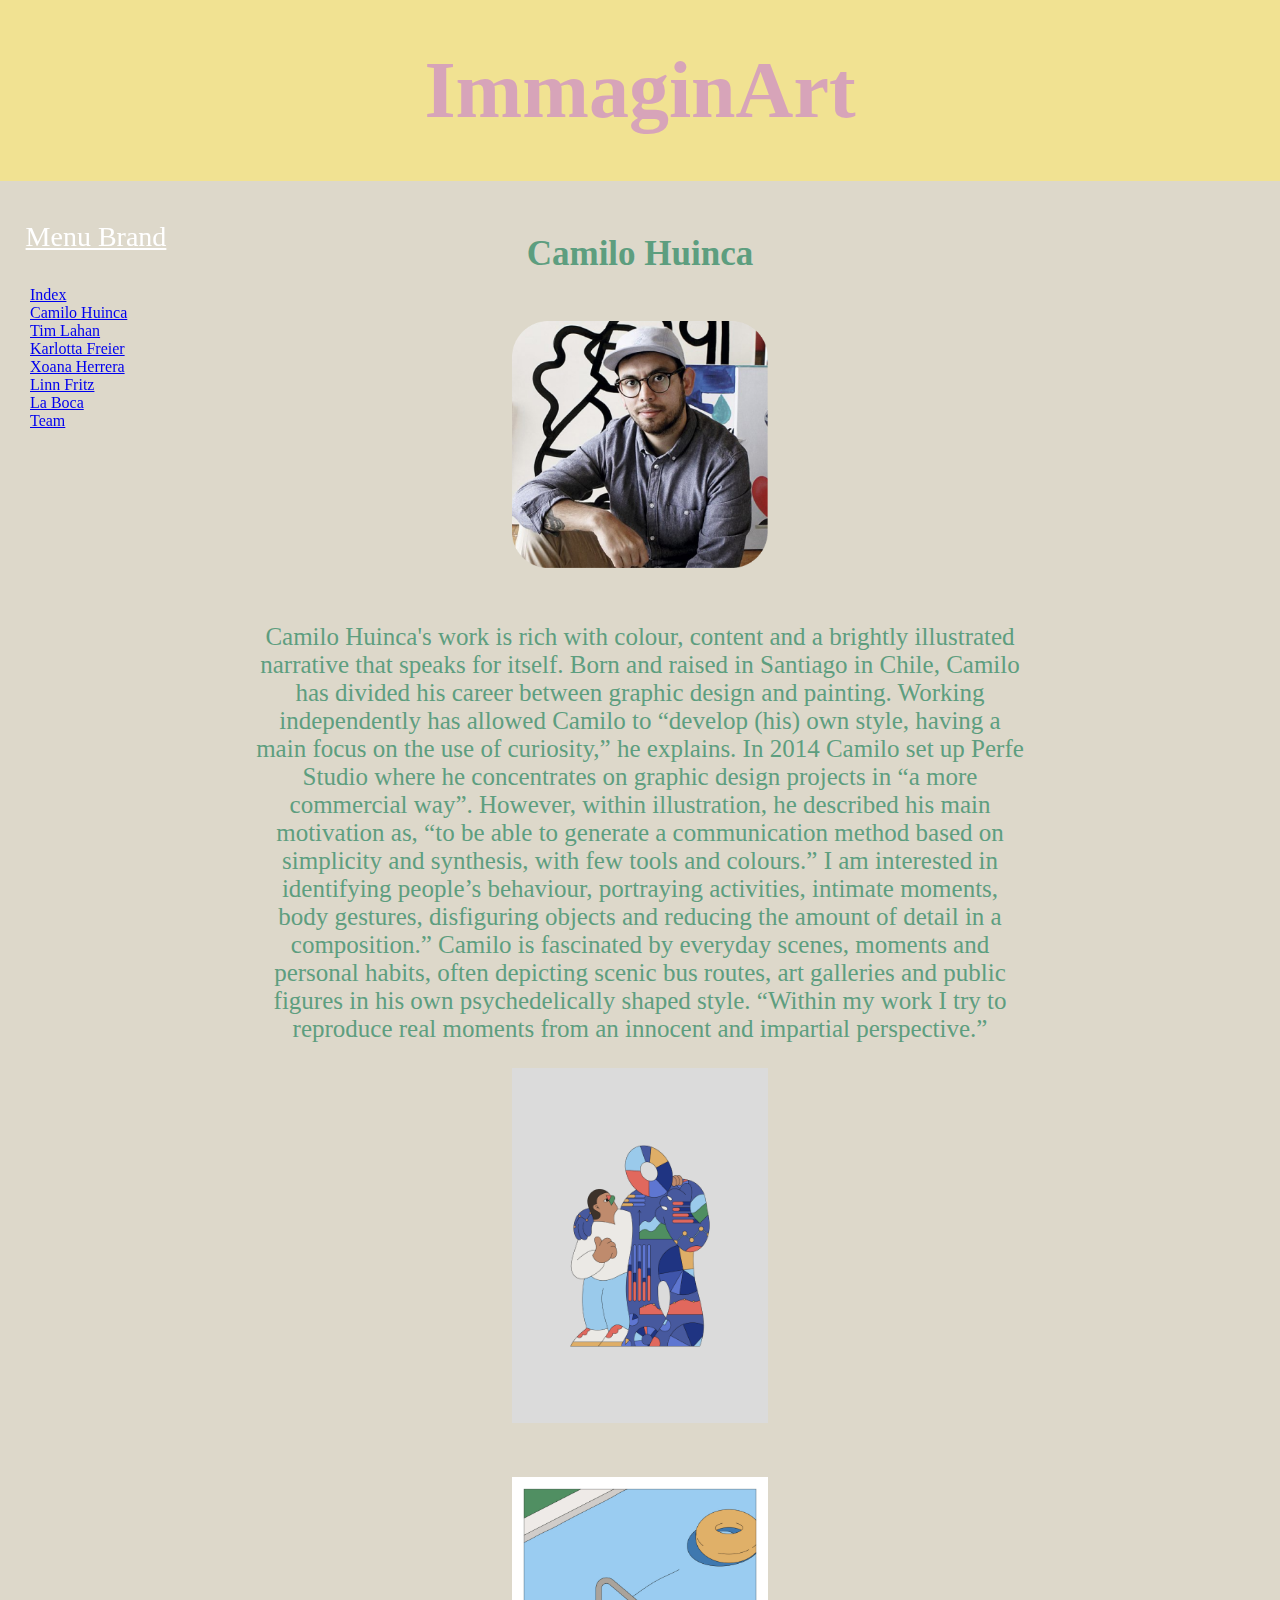
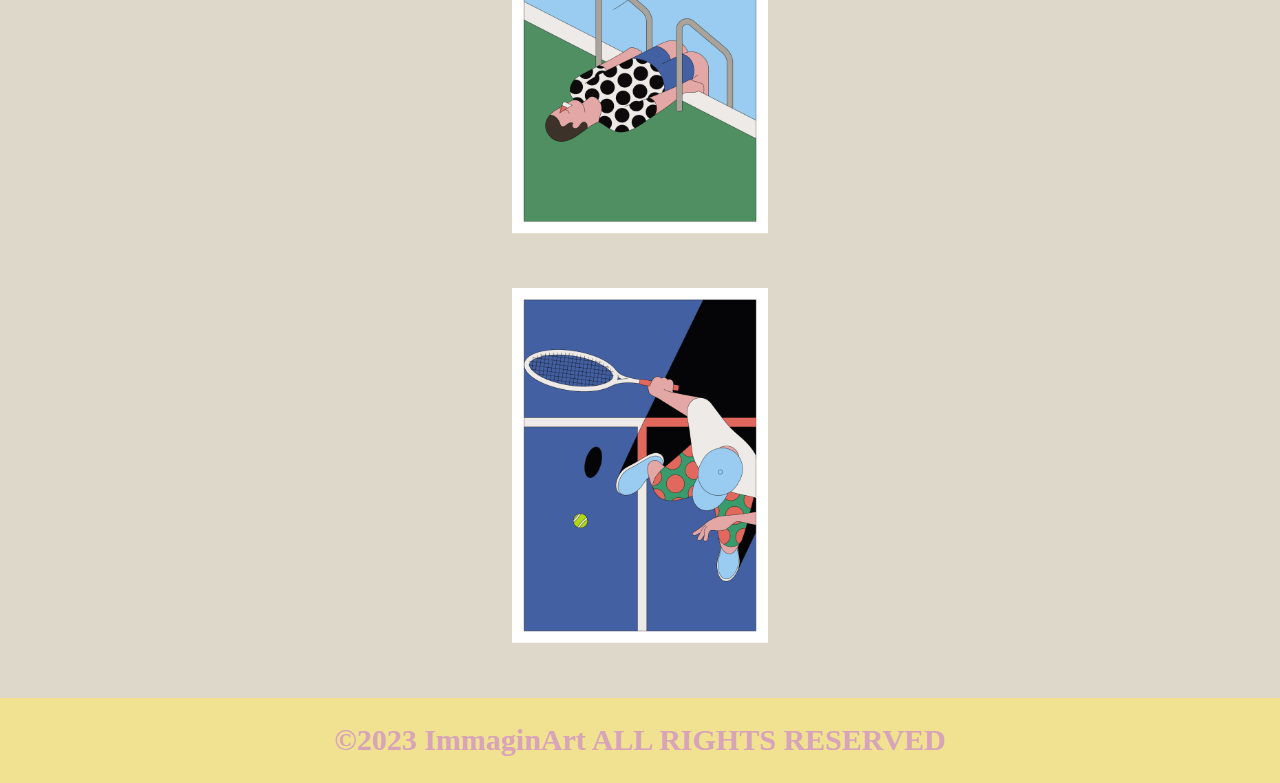
<file: html/camilo_huinca.html>
<!DOCTYPE html>
<html lang="en">
<head>
    <meta charset="UTF-8">
    <meta name="viewport" content="width=device-width, initial-scale=1.0">
    <title>Document</title>
    <link rel="stylesheet" href="../css/illustratori.css">
</head>
<header>
    <h1>ImmaginArt</h1>
</header>
<body>
    <main>
        <h4>Camilo Huinca</h4>
        <img src="../Immagini/huinca 1.png" alt="">
        <nav>
            <a class="navbar-brand" href="#">
                Menu Brand
            </a>
            
            <ul class="nav-list">
                <li class="nav-item">
                    <a class="nav-link" href="../index.html">
                        Index
                    </a>
                </li>
                <li class="nav-item">
                    <a class="nav-link" href="../html/camilo_huinca.html">Camilo Huinca</a>
                </li>
                <li class="nav-item">
                    <a class="nav-link" href="../html/tim_lahan.html">Tim Lahan</a>
                </li>
                <li class="nav-item">
                    <a class="nav-link" href="../html/karlotta_freier.html">Karlotta Freier</a>
                </li>
                <li class="nav-item">
                    <a class="nav-link" href="../html/xoana_herrera.html">Xoana Herrera</a>
                </li>
                <li class="nav-item">
                    <a class="nav-link" href="../html/linn_fritz.html">Linn Fritz</a>
                </li>
                <li class="nav-item">
                    <a class="nav-link" href="../html/la_boca.html">La Boca</a>
                </li>
                <li class="nav-item">
                    <a class="nav-link" href="../html/team.html">Team</a>
                </li>
            </ul>
        </nav>
        <p>Camilo Huinca's work is rich with colour, content and a brightly illustrated narrative that speaks for itself. Born and raised in Santiago in Chile, Camilo has divided his career between graphic design and painting. Working independently has allowed Camilo to “develop (his) own style, having a main focus on the use of curiosity,” he explains. In 2014 Camilo set up Perfe Studio where he concentrates on graphic design projects in “a more commercial way”. However, within illustration, he described his main motivation as, “to be able to generate a communication method based on simplicity and synthesis, with few tools and colours.”  I am interested in identifying people’s behaviour, portraying activities, intimate moments, body gestures, disfiguring objects and reducing the amount of detail in a composition.” Camilo is fascinated by everyday scenes, moments and personal habits, often depicting scenic bus routes, art galleries and public figures in his own psychedelically shaped style. “Within my work I try to reproduce real moments from an innocent and impartial perspective.”</p>
        <img src="../Immagini/4 1.png" alt="">
        <p></p>
        <img src="../Immagini/1 1.png" alt="">
        <p></p>
        <img src="../Immagini/2 1.png" alt="">
    </main>
    <footer>
        <h2>©2023 ImmaginArt   ALL RIGHTS RESERVED</h2>
    </footer>
</body>
</html>
</file>
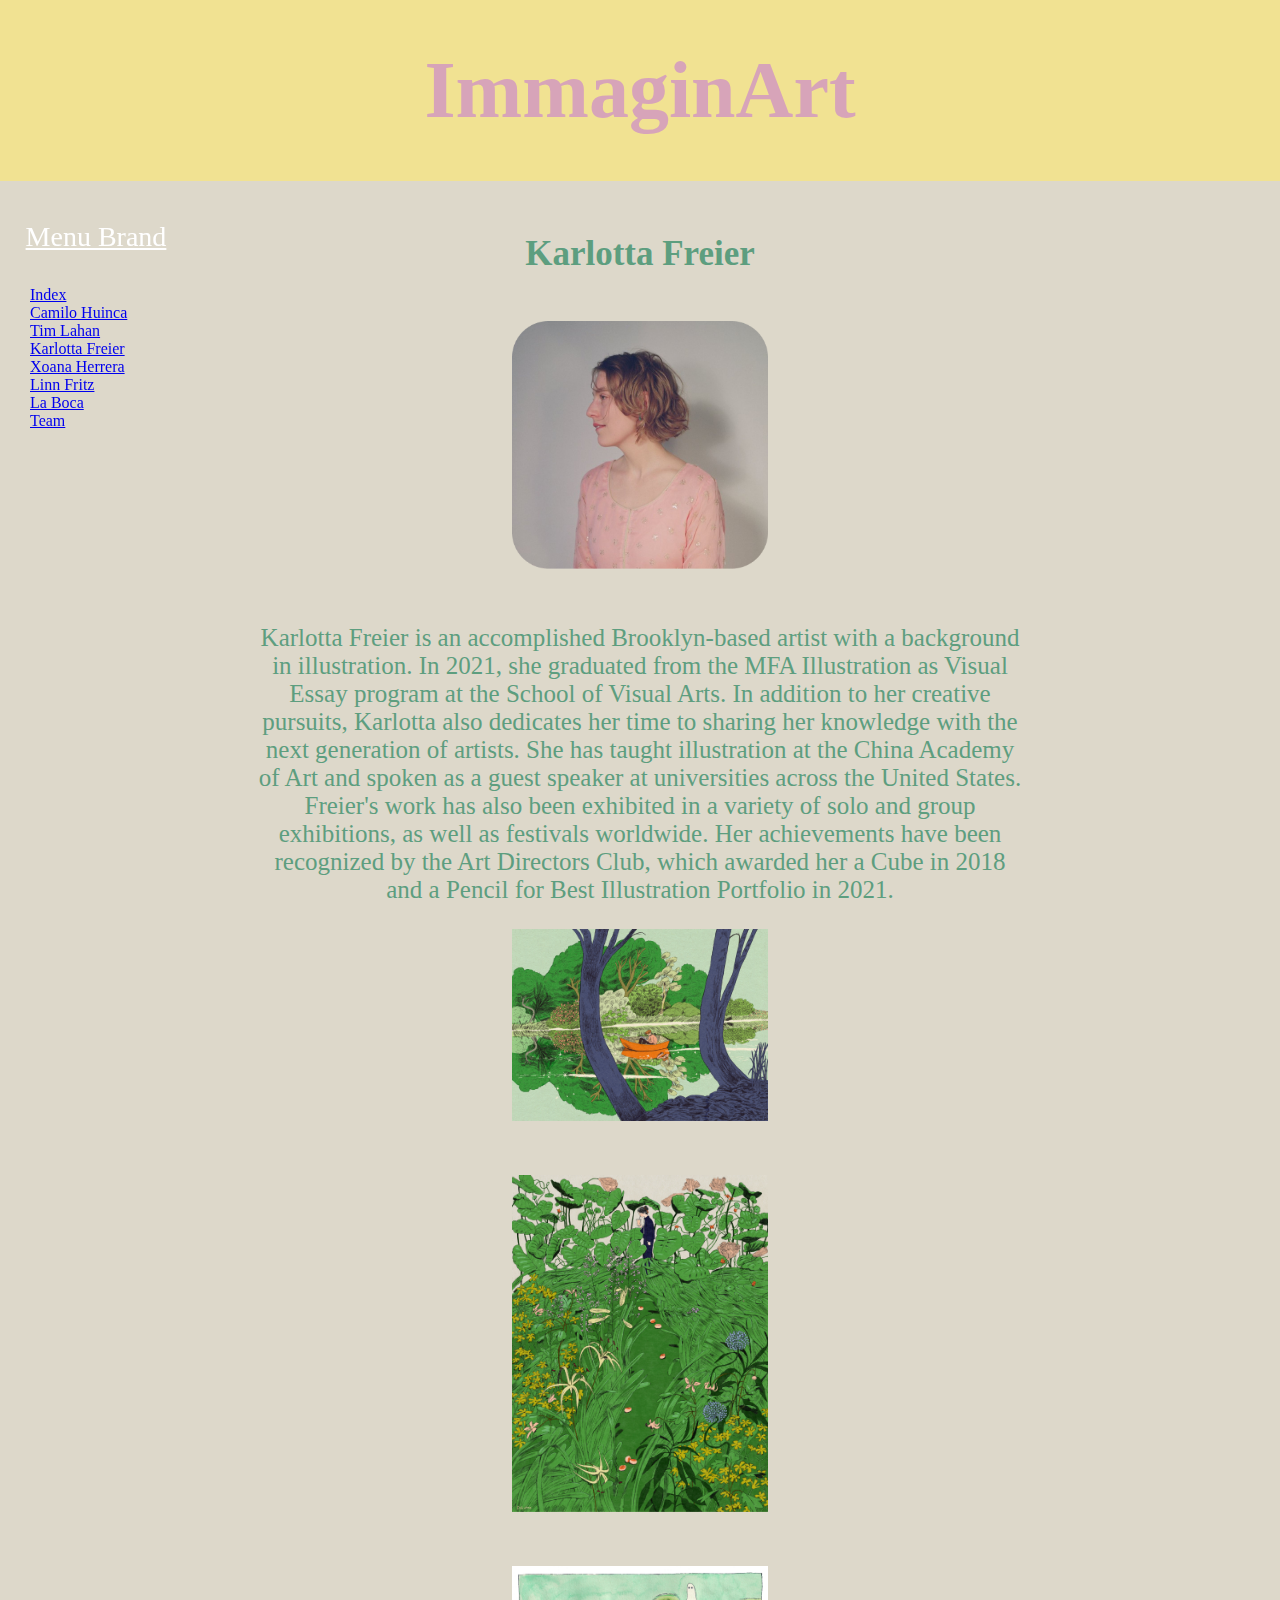
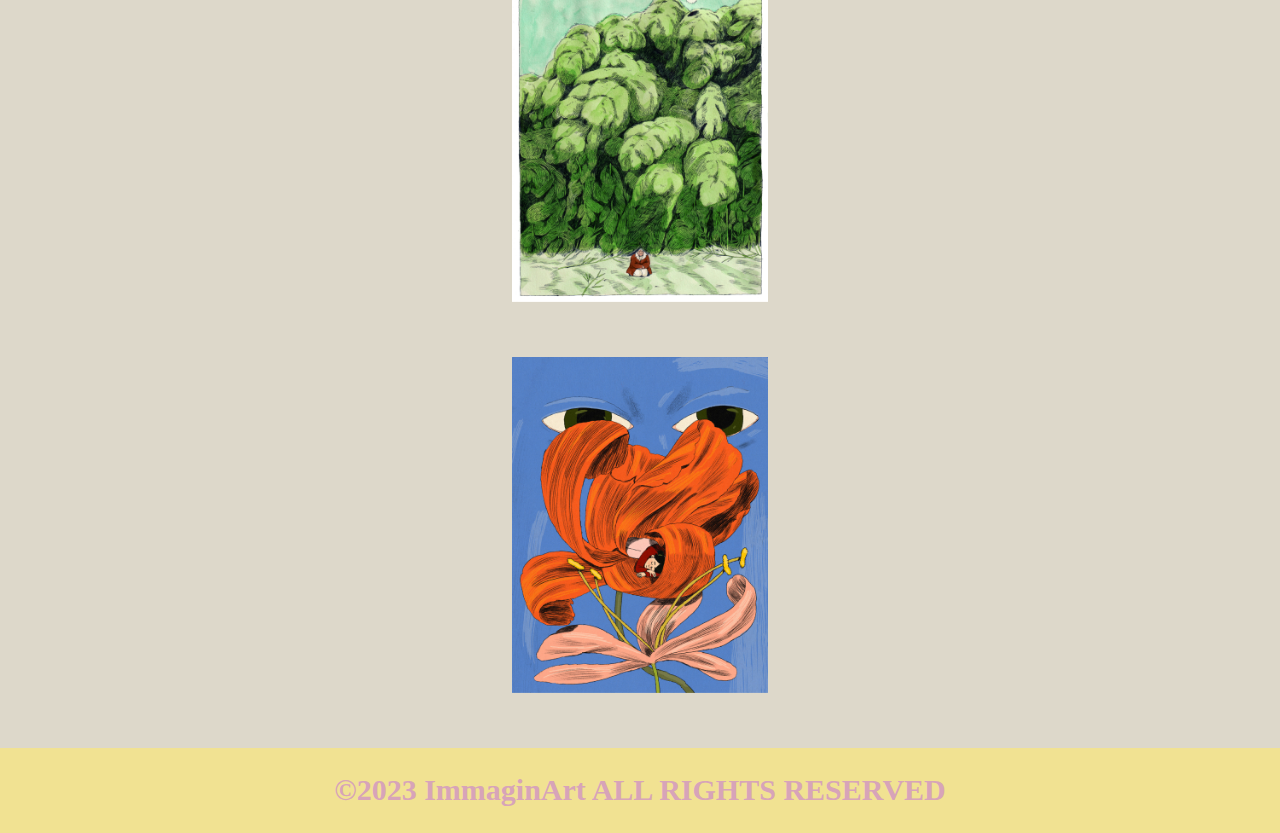
<file: html/karlotta_freier.html>
<!DOCTYPE html>
<html lang="en">
<head>
    <meta charset="UTF-8">
    <meta name="viewport" content="width=device-width, initial-scale=1.0">
    <title>Document</title>
    <link rel="stylesheet" href="../css/illustratori.css">
</head>
<header>
    <h1>ImmaginArt</h1>
</header>
<body>
    <main>
        <h4>Karlotta Freier</h4>
        <img src="../Immagini/freier 1.png" alt="">
        <nav>
            <a class="navbar-brand" href="#">
                Menu Brand
            </a>
            
            <ul class="nav-list">
                <li class="nav-item">
                    <a class="nav-link" href="../index.html">
                        Index
                    </a>
                </li>
                <li class="nav-item">
                    <a class="nav-link" href="../html/camilo_huinca.html">Camilo Huinca</a>
                </li>
                <li class="nav-item">
                    <a class="nav-link" href="../html/tim_lahan.html">Tim Lahan</a>
                </li>
                <li class="nav-item">
                    <a class="nav-link" href="../html/karlotta_freier.html">Karlotta Freier</a>
                </li>
                <li class="nav-item">
                    <a class="nav-link" href="../html/xoana_herrera.html">Xoana Herrera</a>
                </li>
                <li class="nav-item">
                    <a class="nav-link" href="../html/linn_fritz.html">Linn Fritz</a>
                </li>
                <li class="nav-item">
                    <a class="nav-link" href="../html/la_boca.html">La Boca</a>
                </li>
                <li class="nav-item">
                    <a class="nav-link" href="../html/team.html">Team</a>
                </li>
            </ul>
        </nav>
        <p>Karlotta Freier is an accomplished Brooklyn-based artist with a background in illustration. In 2021, she graduated from the MFA Illustration as Visual Essay program at the School of Visual Arts. In addition to her creative pursuits, Karlotta also dedicates her time to sharing her knowledge with the next generation of artists.
            She has taught illustration at the China Academy of Art and spoken as a guest speaker at universities across the United States. Freier's work has also been exhibited in a variety of solo and group exhibitions, as well as festivals worldwide. Her achievements have been recognized by the Art Directors Club, which awarded her a Cube in 2018 and a Pencil for Best Illustration Portfolio in 2021. </p>
        <img src="../Immagini/AP_Karlotta_Freier_Nytimes1_2x 1.png" alt="">
        <p></p>
        <img src="../Immagini/2 3.png" alt="">
        <p></p>
        <img src="../Immagini/4 3.png" alt="">
        <p></p>
        <img src="../Immagini/1 3.png" alt="">
        <p></p>
    </main>
    <footer>
        <h2>©2023 ImmaginArt   ALL RIGHTS RESERVED</h2>
    </footer>
</body>
</html>
</file>
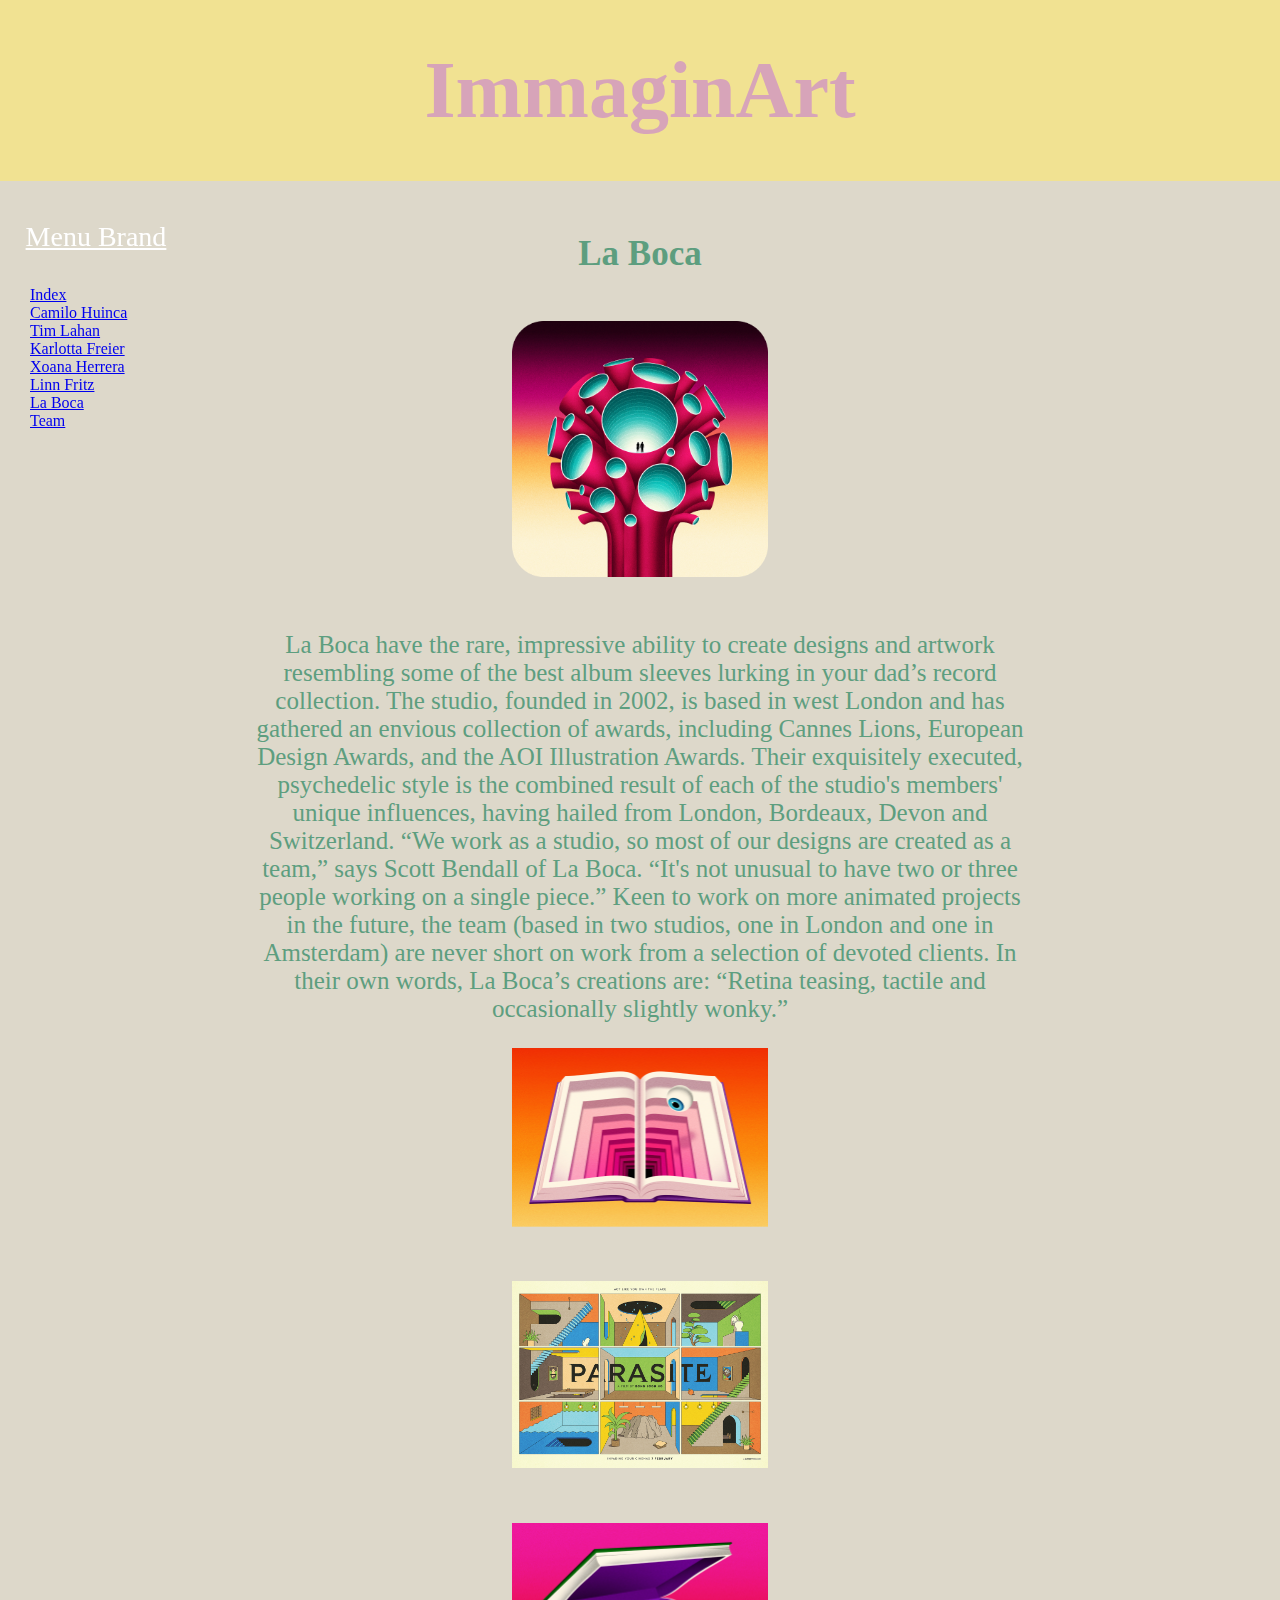
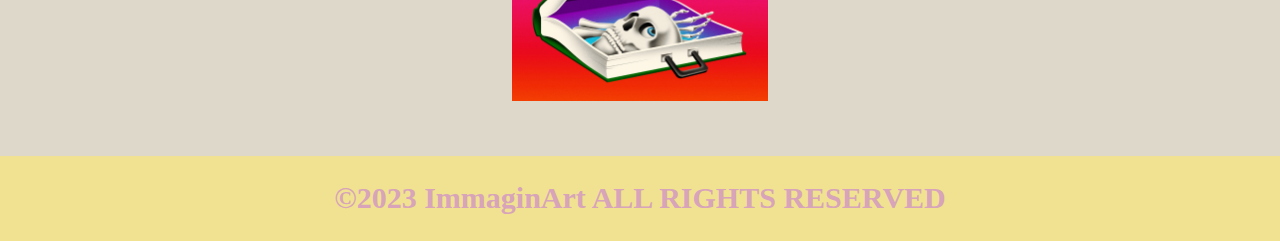
<file: html/la_boca.html>
<!DOCTYPE html>
<html lang="en">
<head>
    <meta charset="UTF-8">
    <meta name="viewport" content="width=device-width, initial-scale=1.0">
    <title>Document</title>
    <link rel="stylesheet" href="../css/illustratori.css">
</head>
<header>
    <h1>ImmaginArt</h1>
</header>
<body>
    <main>
        <h4>La Boca</h4>
        <img src="../Immagini/AP_La_Boca_DNA_main_2x.png" alt="">
        <nav>
            <a class="navbar-brand" href="#">
                Menu Brand
            </a>
            
            <ul class="nav-list">
                <li class="nav-item">
                    <a class="nav-link" href="../index.html">
                        Index
                    </a>
                </li>
                <li class="nav-item">
                    <a class="nav-link" href="../html/camilo_huinca.html">Camilo Huinca</a>
                </li>
                <li class="nav-item">
                    <a class="nav-link" href="../html/tim_lahan.html">Tim Lahan</a>
                </li>
                <li class="nav-item">
                    <a class="nav-link" href="../html/karlotta_freier.html">Karlotta Freier</a>
                </li>
                <li class="nav-item">
                    <a class="nav-link" href="../html/xoana_herrera.html">Xoana Herrera</a>
                </li>
                <li class="nav-item">
                    <a class="nav-link" href="../html/linn_fritz.html">Linn Fritz</a>
                </li>
                <li class="nav-item">
                    <a class="nav-link" href="../html/la_boca.html">La Boca</a>
                </li>
                <li class="nav-item">
                    <a class="nav-link" href="../html/team.html">Team</a>
                </li>
            </ul>
        </nav>
        <p>La Boca have the rare, impressive ability to create designs and artwork resembling some of the best album sleeves lurking in your dad’s record collection. The studio, founded in 2002, is based in west London and has gathered an envious collection of awards, including Cannes Lions, European Design Awards, and the AOI Illustration Awards. Their exquisitely executed, psychedelic style is the combined result of each of the studio's members' unique influences, having hailed from London, Bordeaux, Devon and Switzerland. “We work as a studio, so most of our designs are created as a team,” says Scott Bendall of La Boca. “It's not unusual to have two or three people working on a single piece.” Keen to work on more animated projects in the future, the team (based in two studios, one in London and one in Amsterdam) are never short on work from a selection of devoted clients. In their own words, La Boca’s creations are: “Retina teasing, tactile and occasionally slightly wonky.”
        </p>
        <img src="../Immagini/AP_La_Boca_NYT_THRILLER_2x 1.png" alt="">
        <p></p>
        <img src="../Immagini/AP_La_Boca_PARASITE_2x.png" alt="">
        <p></p>
        <img src="../Immagini/AP_La_Boca_NYT_CRIME_2x 1.png" alt="">
        <p></p>
    </main>
    <footer>
        <h2>©2023 ImmaginArt   ALL RIGHTS RESERVED</h2>
    </footer>
</body>
</html>
</file>
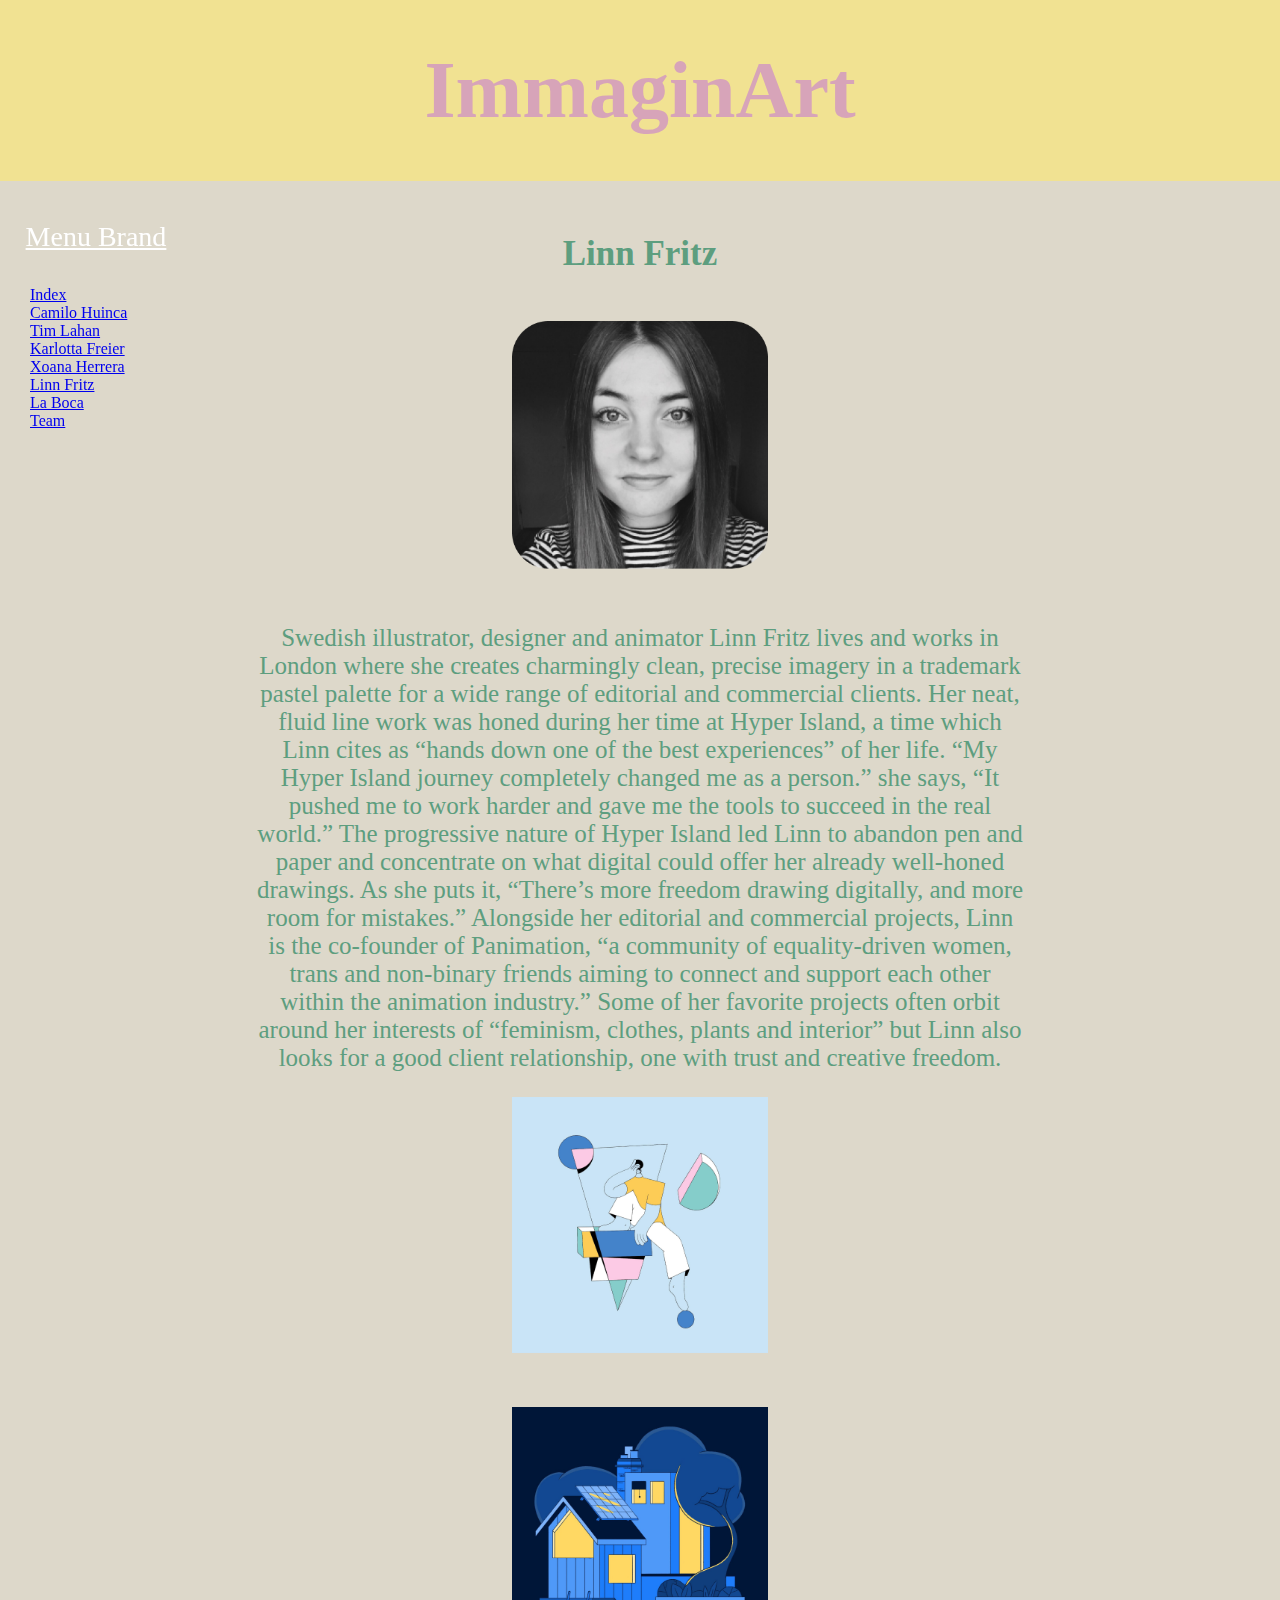
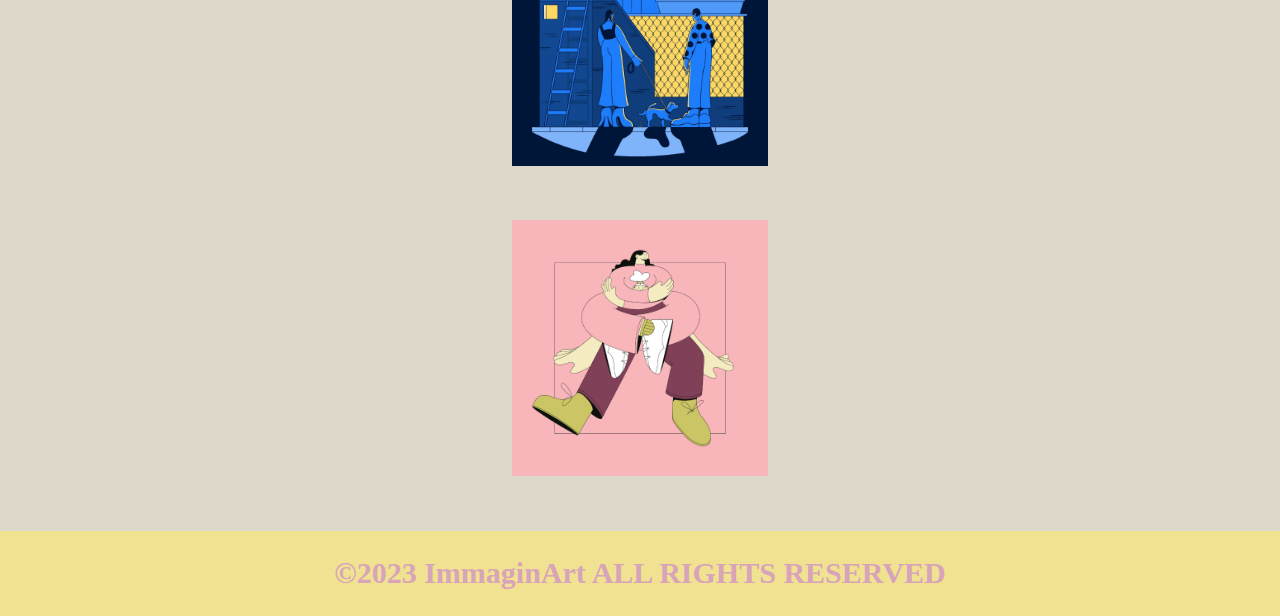
<file: html/linn_fritz.html>
<!DOCTYPE html>
<html lang="en">
<head>
    <meta charset="UTF-8">
    <meta name="viewport" content="width=device-width, initial-scale=1.0">
    <title>Document</title>
    <link rel="stylesheet" href="../css/illustratori.css">
</head>
<header>
    <h1>ImmaginArt</h1>
</header>
<body>
    <main>
        <h4>Linn Fritz</h4>
        <img src="../Immagini/fritz 1.png" alt="">
        <nav>
            <a class="navbar-brand" href="#">
                Menu Brand
            </a>
            
            <ul class="nav-list">
                <li class="nav-item">
                    <a class="nav-link" href="../index.html">
                        Index
                    </a>
                </li>
                <li class="nav-item">
                    <a class="nav-link" href="../html/camilo_huinca.html">Camilo Huinca</a>
                </li>
                <li class="nav-item">
                    <a class="nav-link" href="../html/tim_lahan.html">Tim Lahan</a>
                </li>
                <li class="nav-item">
                    <a class="nav-link" href="../html/karlotta_freier.html">Karlotta Freier</a>
                </li>
                <li class="nav-item">
                    <a class="nav-link" href="../html/xoana_herrera.html">Xoana Herrera</a>
                </li>
                <li class="nav-item">
                    <a class="nav-link" href="../html/linn_fritz.html">Linn Fritz</a>
                </li>
                <li class="nav-item">
                    <a class="nav-link" href="../html/la_boca.html">La Boca</a>
                </li>
                <li class="nav-item">
                    <a class="nav-link" href="../html/team.html">Team</a>
                </li>
            </ul>
        </nav>
        <p>Swedish illustrator, designer and animator Linn Fritz lives and works in London where she creates charmingly clean, precise imagery in a trademark pastel palette for a wide range of editorial and commercial clients. Her neat, fluid line work was honed during her time at Hyper Island, a time which Linn cites as “hands down one of the best experiences” of her life. “My Hyper Island journey completely changed me as a person.” she says, “It pushed me to work harder and gave me the tools to succeed in the real world.” The progressive nature of Hyper Island led Linn to abandon pen and paper and concentrate on what digital could offer her already well-honed drawings. As she puts it, “There’s more freedom drawing digitally, and more room for mistakes.” Alongside her editorial and commercial projects, Linn is the co-founder of Panimation, “a community of equality-driven women, trans and non-binary friends aiming to connect and support each other within the animation industry.” Some of her favorite projects often orbit around her interests of “feminism, clothes, plants and interior” but Linn also looks for a good client relationship, one with trust and creative freedom.</p>
        <img src="../Immagini/2 5.png" alt="">
        <p></p>
        <img src="../Immagini/AP_Linn_Fritz_Feeling-Blue_2x 1.png" alt="">
        <p></p>
        <img src="../Immagini/3 4.png" alt="">
        <p></p>
    </main>
    <footer>
        <h2>©2023 ImmaginArt   ALL RIGHTS RESERVED</h2>
    </footer>
</body>
</html>
</file>
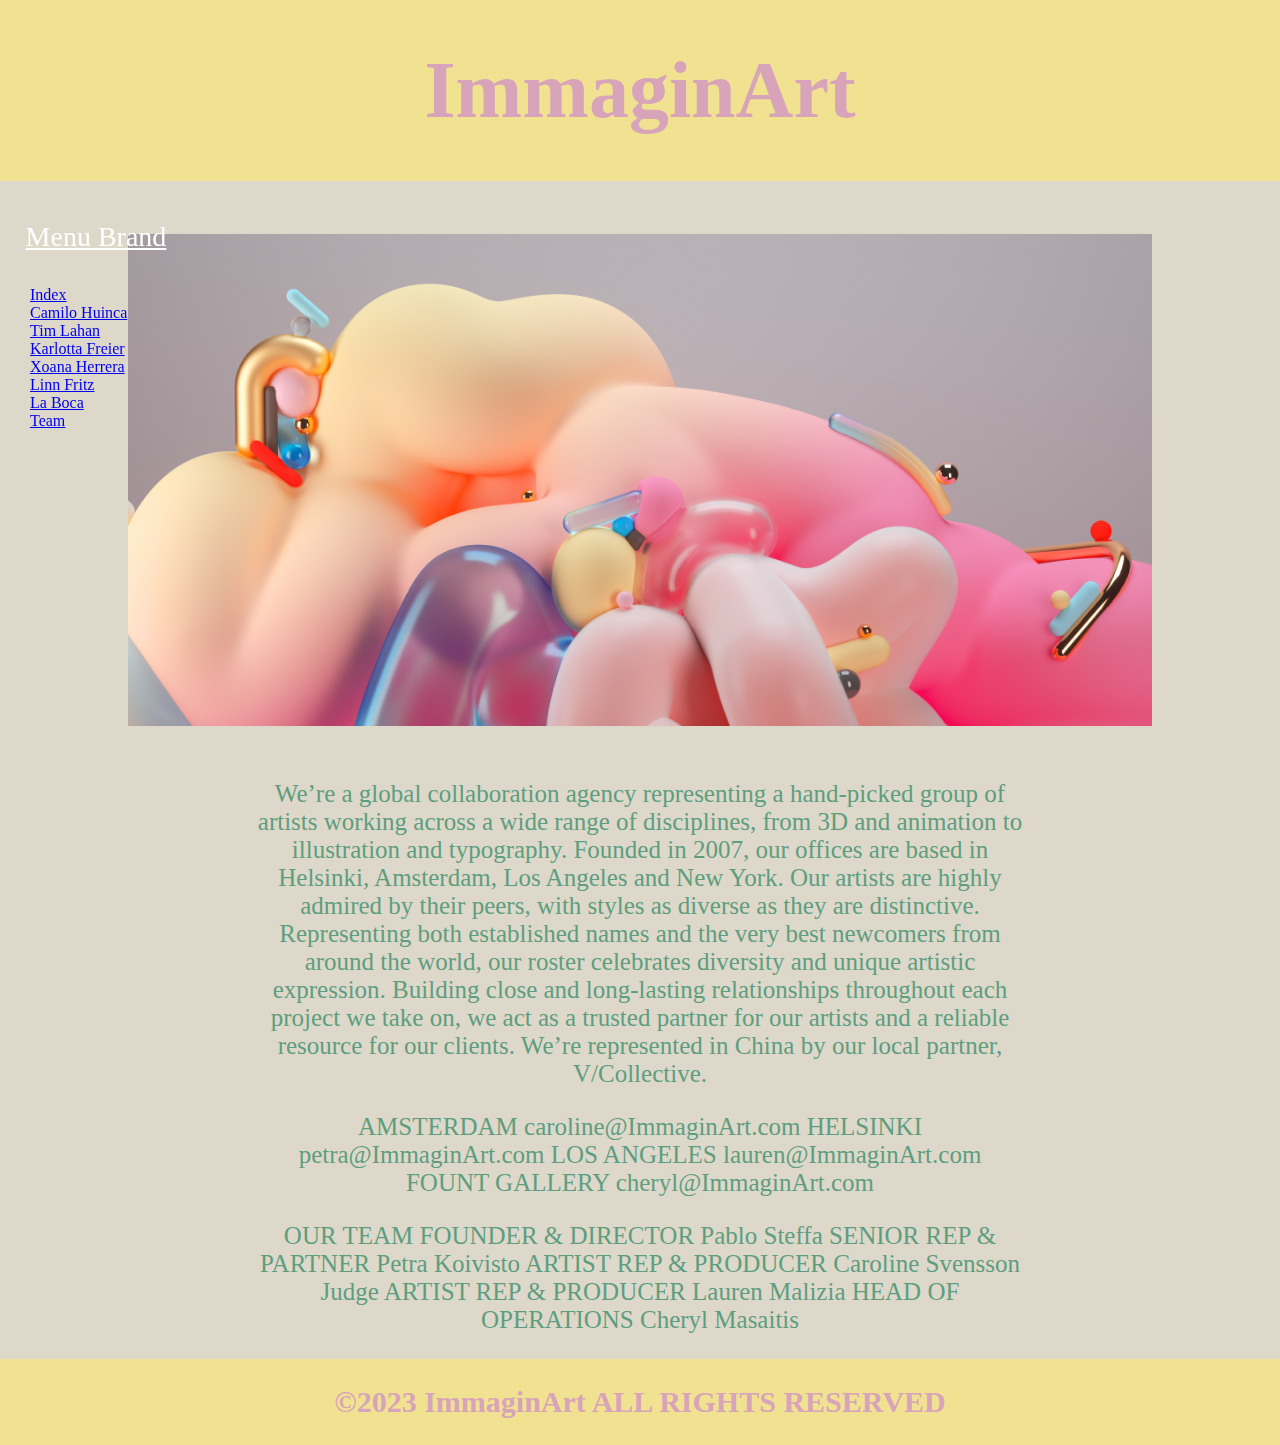
<file: html/team.html>
<!DOCTYPE html>
<html lang="en">
<head>
    <meta charset="UTF-8">
    <meta name="viewport" content="width=device-width, initial-scale=1.0">
    <title>Document</title>
    <link rel="stylesheet" href="../css/team.css">
</head>
<header>
    <h1>ImmaginArt</h1>
</header>
<body>
    <main>
        <nav>
            <a class="navbar-brand" href="#">
                Menu Brand
            </a>
            
            <ul class="nav-list">
                <li class="nav-item">
                    <a class="nav-link" href="../index.html">
                        Index
                    </a>
                </li>
                <li class="nav-item">
                    <a class="nav-link" href="../html/camilo_huinca.html">Camilo Huinca</a>
                </li>
                <li class="nav-item">
                    <a class="nav-link" href="../html/tim_lahan.html">Tim Lahan</a>
                </li>
                <li class="nav-item">
                    <a class="nav-link" href="../html/karlotta_freier.html">Karlotta Freier</a>
                </li>
                <li class="nav-item">
                    <a class="nav-link" href="../html/xoana_herrera.html">Xoana Herrera</a>
                </li>
                <li class="nav-item">
                    <a class="nav-link" href="../html/linn_fritz.html">Linn Fritz</a>
                </li>
                <li class="nav-item">
                    <a class="nav-link" href="../html/la_boca.html">La Boca</a>
                </li>
                <li class="nav-item">
                    <a class="nav-link" href="../html/team.html">Team</a>
                </li>
            </ul>
        </nav>
        <img src="../Immagini/image 1.png" alt="">
        <p>We’re a global collaboration agency representing a hand-picked group of artists working across a wide range of disciplines, from 3D and animation to illustration and typography. Founded in 2007, our offices are based in Helsinki, Amsterdam, Los Angeles and New York.

            Our artists are highly admired by their peers, with styles as diverse as they are distinctive. Representing both established names and the very best newcomers from around the world, our roster celebrates diversity and unique artistic expression.
            
            Building close and long-lasting relationships throughout each project we take on, we act as a trusted partner for our artists and a reliable resource for our clients.
            
            We’re represented in China by our local partner, V/Collective.</p>
        <p>AMSTERDAM
            caroline@ImmaginArt.com
            
            HELSINKI
            petra@ImmaginArt.com
            
            LOS ANGELES
            lauren@ImmaginArt.com
            
            FOUNT GALLERY
            cheryl@ImmaginArt.com
            
            
            </p>
        <p>OUR TEAM
            FOUNDER & DIRECTOR
            Pablo Steffa
            
            SENIOR REP & PARTNER
            Petra Koivisto
            
            ARTIST REP & PRODUCER
            Caroline Svensson Judge
            
            ARTIST REP & PRODUCER
            Lauren Malizia
            
            HEAD OF OPERATIONS
            Cheryl Masaitis</p>
    </main>
    <footer>
        <h2>©2023 ImmaginArt   ALL RIGHTS RESERVED</h2>
    </footer>
</body>
</html>
</file>
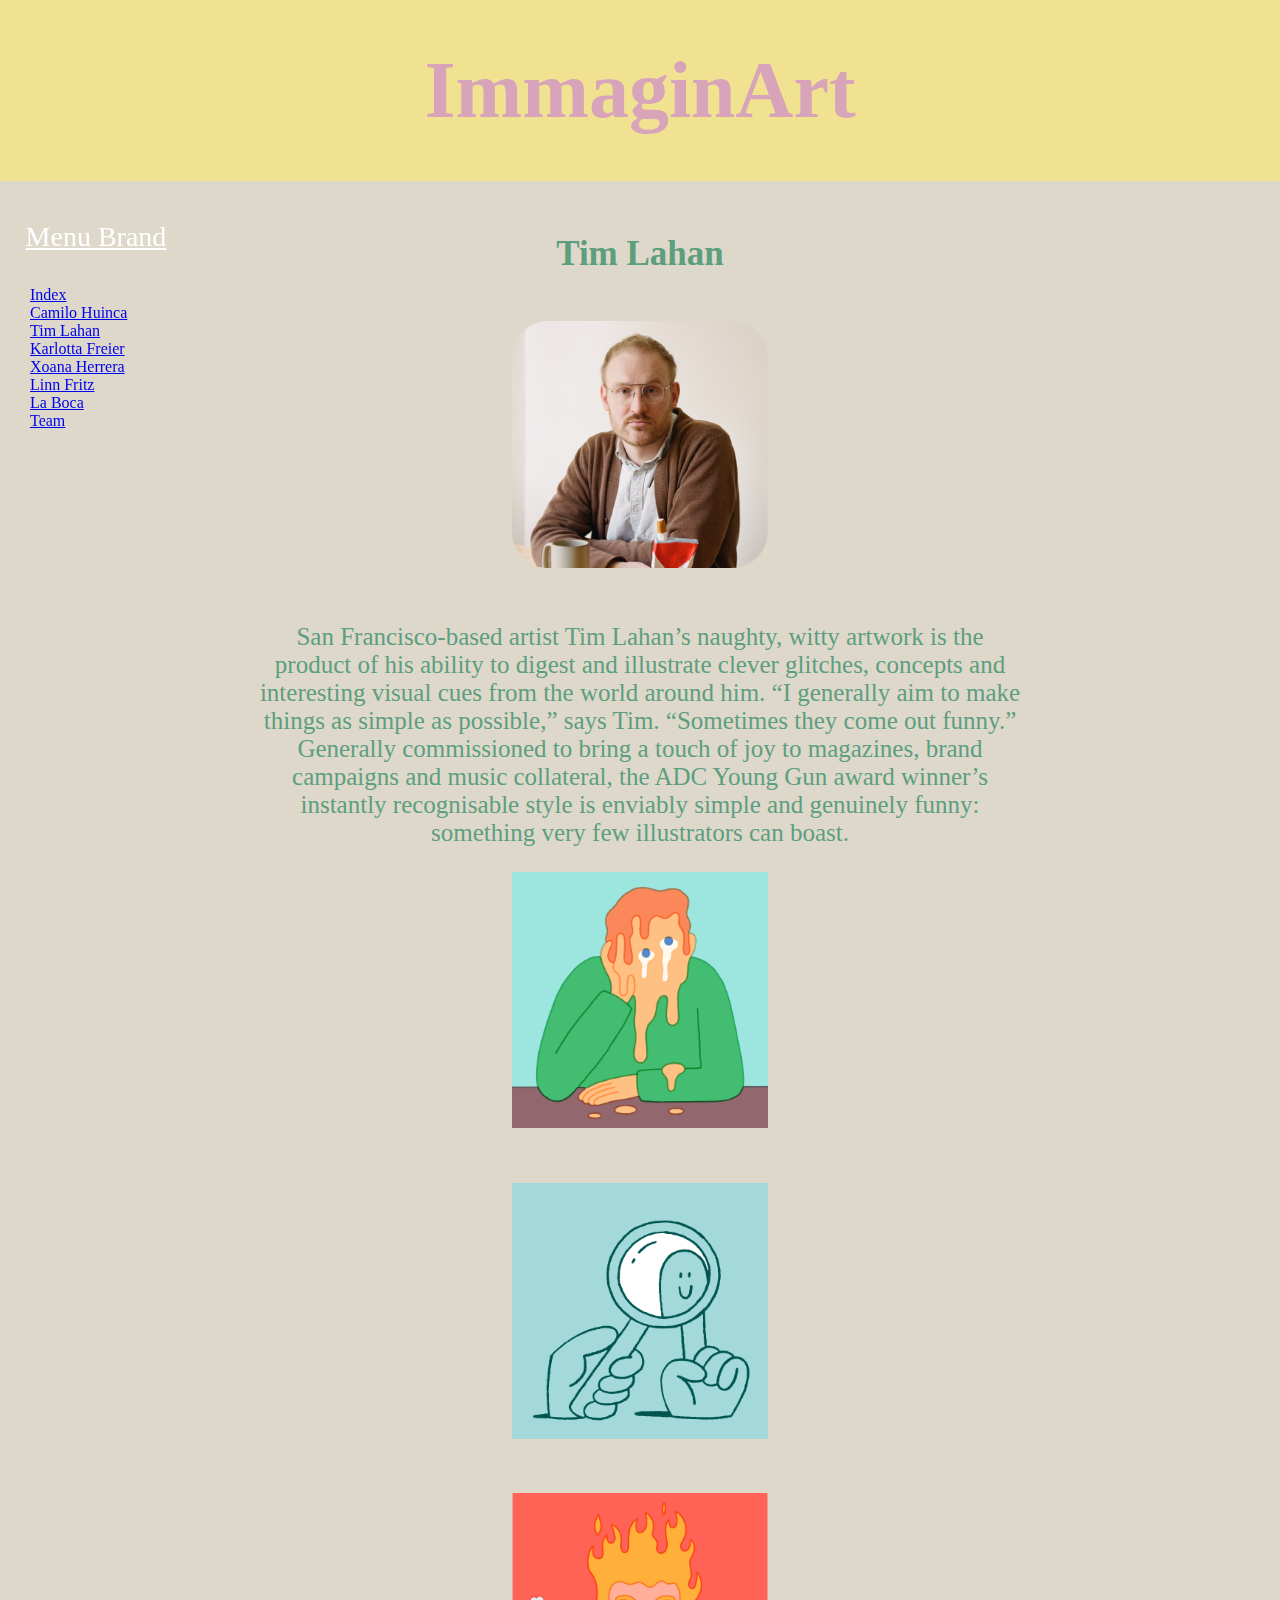
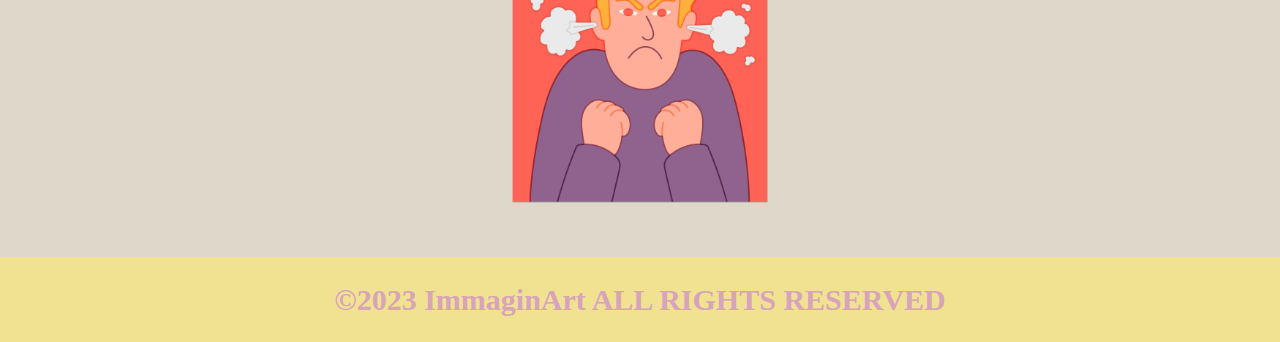
<file: html/tim_lahan.html>
<!DOCTYPE html>
<html lang="en">
<head>
    <meta charset="UTF-8">
    <meta name="viewport" content="width=device-width, initial-scale=1.0">
    <title>Document</title>
    <link rel="stylesheet" href="../css/illustratori.css">
</head>
<header>
    <h1>ImmaginArt</h1>
</header>
<body>
    <main>
        <h4>Tim Lahan</h4>
        <img src="../Immagini/lahan 1.png" alt="">
        <nav>
            <a class="navbar-brand" href="#">
                Menu Brand
            </a>
            
            <ul class="nav-list">
                <li class="nav-item">
                    <a class="nav-link" href="../index.html">
                        Index
                    </a>
                </li>
                <li class="nav-item">
                    <a class="nav-link" href="../html/camilo_huinca.html">Camilo Huinca</a>
                </li>
                <li class="nav-item">
                    <a class="nav-link" href="../html/tim_lahan.html">Tim Lahan</a>
                </li>
                <li class="nav-item">
                    <a class="nav-link" href="../html/karlotta_freier.html">Karlotta Freier</a>
                </li>
                <li class="nav-item">
                    <a class="nav-link" href="../html/xoana_herrera.html">Xoana Herrera</a>
                </li>
                <li class="nav-item">
                    <a class="nav-link" href="../html/linn_fritz.html">Linn Fritz</a>
                </li>
                <li class="nav-item">
                    <a class="nav-link" href="../html/la_boca.html">La Boca</a>
                </li>
                <li class="nav-item">
                    <a class="nav-link" href="../html/team.html">Team</a>
                </li>
            </ul>
        </nav>
        <p>San Francisco-based artist Tim Lahan’s naughty, witty artwork is the product of his ability to digest and illustrate clever glitches, concepts and interesting visual cues from the world around him. 
            “I generally aim to make things as simple as possible,” says Tim. “Sometimes they come out funny.” Generally commissioned to bring a touch of joy to magazines, brand campaigns and music collateral, the ADC Young Gun award winner’s instantly recognisable style is enviably simple and genuinely funny: something very few illustrators can boast.</p>
        <img src="../Immagini/AP_Tim_Lahan_NYT_2x 1.png" alt="">
        <p></p>
        <img src="../Immagini/AP_Tim_Lahan_ONEMEDICAL_2_2x 1.png" alt="">
        <p></p>
        <img src="../Immagini/4 2.png" alt="">
    </main>
    <footer>
        <h2>©2023 ImmaginArt   ALL RIGHTS RESERVED</h2>
    </footer>
</body>
</html>
</file>
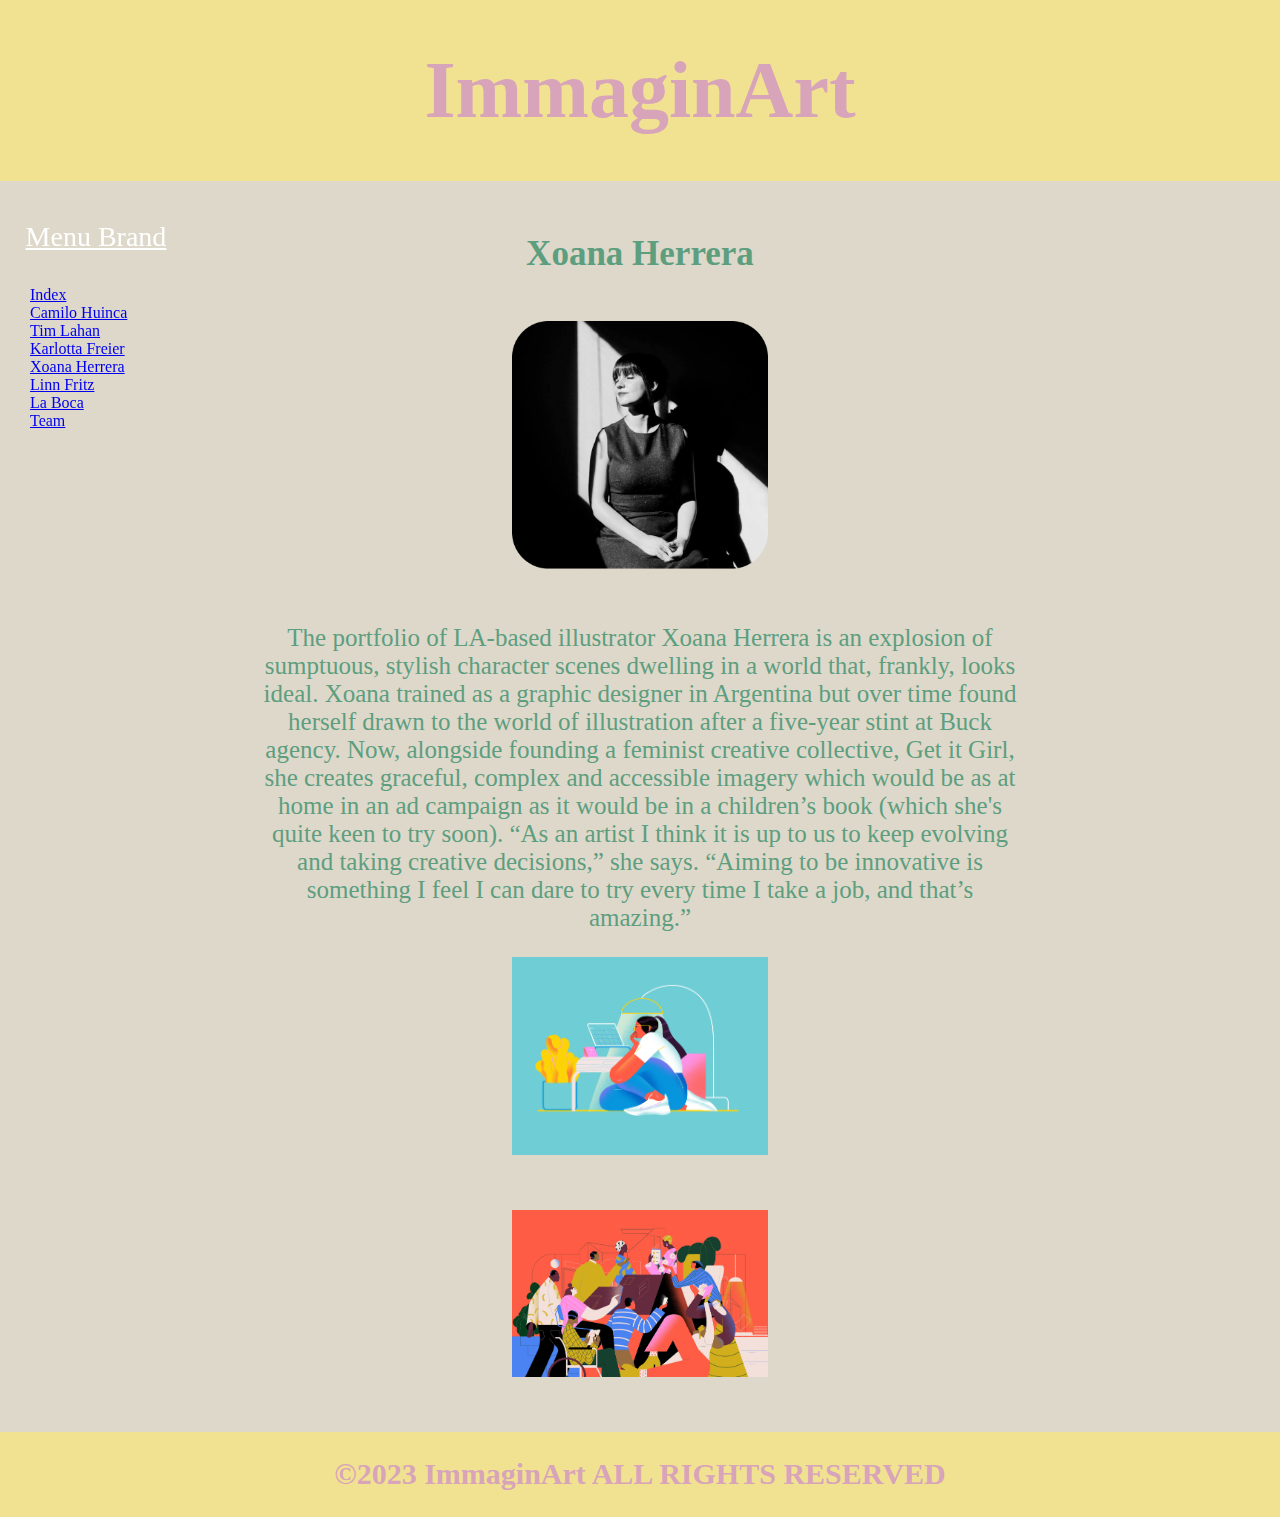
<file: html/xoana_herrera.html>
<!DOCTYPE html>
<html lang="en">
<head>
    <meta charset="UTF-8">
    <meta name="viewport" content="width=device-width, initial-scale=1.0">
    <title>Document</title>
    <link rel="stylesheet" href="../css/illustratori.css">
</head>
<header>
    <h1>ImmaginArt</h1>
</header>
<body>
    <main>
        <h4>Xoana Herrera</h4>
        <img src="../Immagini/herrera 1.png" alt="">
        <nav>
            <a class="navbar-brand" href="#">
                Menu Brand
            </a>
            
            <ul class="nav-list">
                <li class="nav-item">
                    <a class="nav-link" href="../index.html">
                        Index
                    </a>
                </li>
                <li class="nav-item">
                    <a class="nav-link" href="../html/camilo_huinca.html">Camilo Huinca</a>
                </li>
                <li class="nav-item">
                    <a class="nav-link" href="../html/tim_lahan.html">Tim Lahan</a>
                </li>
                <li class="nav-item">
                    <a class="nav-link" href="../html/karlotta_freier.html">Karlotta Freier</a>
                </li>
                <li class="nav-item">
                    <a class="nav-link" href="../html/xoana_herrera.html">Xoana Herrera</a>
                </li>
                <li class="nav-item">
                    <a class="nav-link" href="../html/linn_fritz.html">Linn Fritz</a>
                </li>
                <li class="nav-item">
                    <a class="nav-link" href="../html/la_boca.html">La Boca</a>
                </li>
                <li class="nav-item">
                    <a class="nav-link" href="../html/team.html">Team</a>
                </li>
            </ul>
        </nav>
        <p>The portfolio of LA-based illustrator Xoana Herrera is an explosion of sumptuous, stylish character scenes dwelling in a world that, frankly, looks ideal. Xoana trained as a graphic designer in Argentina but over time found herself drawn to the world of illustration after a five-year stint at Buck agency. Now, alongside founding a feminist creative collective, Get it Girl, she creates graceful, complex and accessible imagery which would be as at home in an ad campaign as it would be in a children’s book (which she's quite keen to try soon). “As an artist I think it is up to us to keep evolving and taking creative decisions,” she says. “Aiming to be innovative is something I feel I can dare to try every time I take a job, and that’s amazing.”</p>
        <img src="../Immagini/AP_Xoana_Herrera_Take-Your-Recovery-Down-a-Notch_Middle_Color_01_2x.png" alt="">
        <p></p>
        <img src="../Immagini/AP_Xoana_Herrera_GCR_9_2x 1.png" alt="">
    </main>
    <footer>
        <h2>©2023 ImmaginArt   ALL RIGHTS RESERVED</h2>
    </footer>
</body>
</html>
</file>
<file: css/illustratori.css>
*{
    padding: 0;
}

body{
    margin: 0;
    padding: 0;
    border: 0;
    outline: 0;
    background-color: #DDD8CA;
    color: #5D9E7F;
    justify-content: space-between;
    
}

nav .navbar-brand{
    position: fixed;
    top:24.5%;
    color: #ffffff;
    font-size: 28px;
    margin-left: 2%;
}

nav .nav-list{
    position: fixed;
    top:30%;
}

nav .nav-list .nav-item{
    padding: 0 30px;
}

header{
    background-color: #F1E292;
    color: #D7A4B9;
    font-size: 40px;
    font-weight: bolder;
    text-align: center;
}

header h1{
    margin-top: 0;
    padding: 3.5%;
}

footer{
    background-color: #F1E292;
    color: #D7A4B9;
    font-size: 20px;
    font-weight: bolder;
    text-align: center;
}

main h2{
    top: 0;
    text-align: center;
    font-size: 60px;
}

main img  {
    position: relative;
    left: 40%;
    width: 20%;
    margin-bottom: 2%;
}

main h4{
    text-align: center;
    font-size: 35px;
}

main p{
    text-align: center;
    font-size: 25px;
    margin-left: 20%;
    margin-right: 20%;
}

footer h2{
    padding: 2%;
    margin-bottom: 0;
}
</file>
<file: css/team.css>
*{
    padding: 0;
}

body{
    margin: 0;
    padding: 0;
    border: 0;
    outline: 0;
    background-color: #DDD8CA;
    color: #5D9E7F;
    justify-content: space-between;
    
}

nav .navbar-brand{
    position: fixed;
    top:24.5%;
    color: #ffffff;
    font-size: 28px;
    margin-left: 2%;
}

nav .nav-list{
    position: fixed;
    top:30%;
}

nav .nav-list .nav-item{
    padding: 0 30px;
}

header{
    background-color: #F1E292;
    color: #D7A4B9;
    font-size: 40px;
    font-weight: bolder;
    text-align: center;
}

header h1{
    margin-top: 0;
    padding: 3.5%;
}

footer{
    background-color: #F1E292;
    color: #D7A4B9;
    font-size: 20px;
    font-weight: bolder;
    text-align: center;
}

main h2{
    top: 0;
    text-align: center;
    font-size: 60px;
}

main img  {
    width: 80%;
    margin-bottom: 2%;
    margin-left: 10%;
}

main h4{
    text-align: center;
    font-size: 35px;
}

main p{
    text-align: center;
    font-size: 25px;
    margin-left: 20%;
    margin-right: 20%;
}

footer h2{
    padding: 2%;
    margin-bottom: 0;
}
</file>
